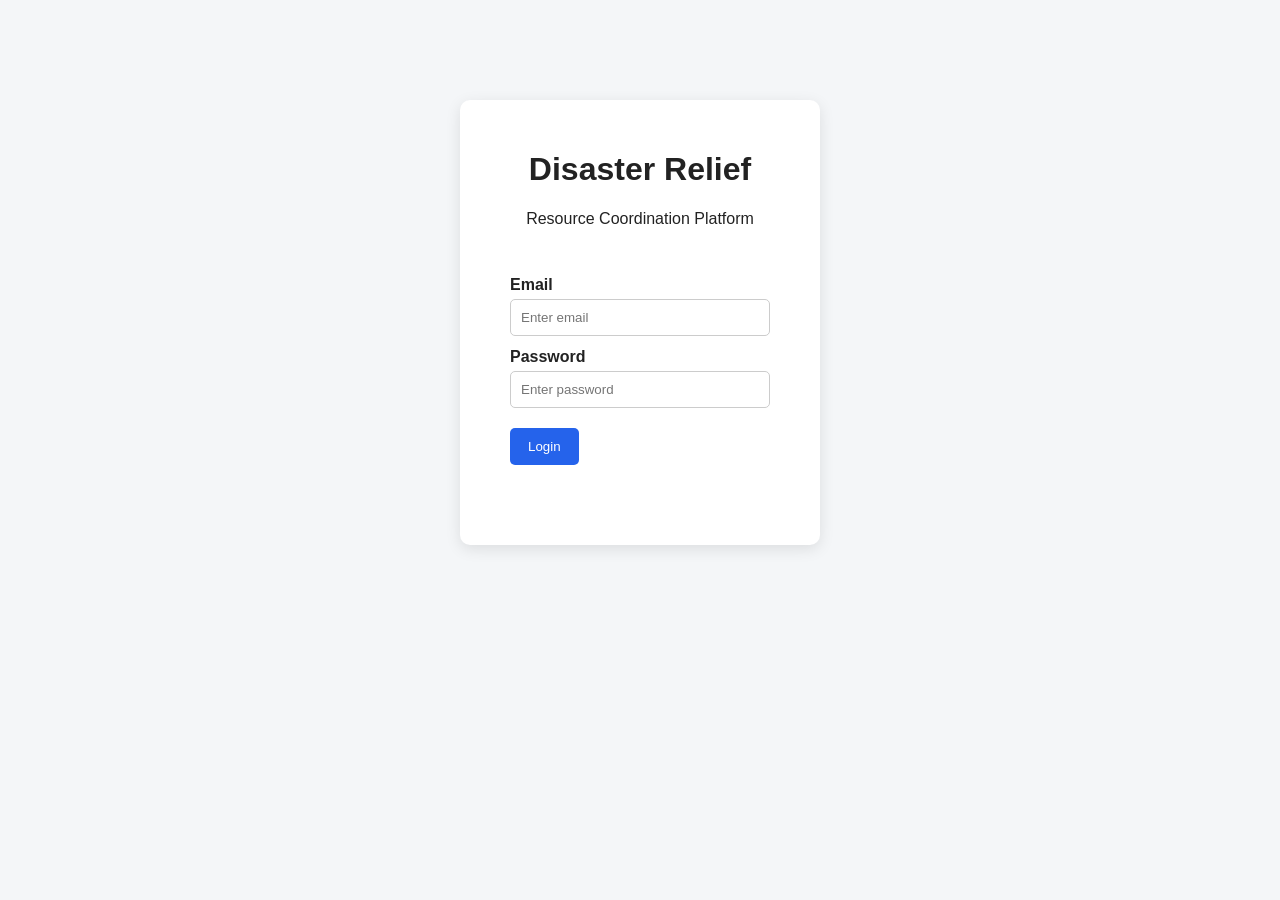
<file: index.html>
<!DOCTYPE html>
<html lang="en">
<head>
    <meta charset="UTF-8">
    <meta name="viewport" content="width=device-width, initial-scale=1.0">
    <title>Disaster Relief - Login</title>
    <link rel="stylesheet" href="style.css">
</head>

<body>

    <div class="login-container">
        <h1>Disaster Relief</h1>
        <p>Resource Coordination Platform</p>

        <form id="loginForm">
            <label>Email</label>
            <input type="email" id="email" placeholder="Enter email" required>

            <label>Password</label>
            <input type="password" id="password" placeholder="Enter password" required>

            <button type="submit">Login</button>
        </form>

        <p id="message"></p>
    </div>

    <script src="script.js"></script>
</body>
</html>
</file>
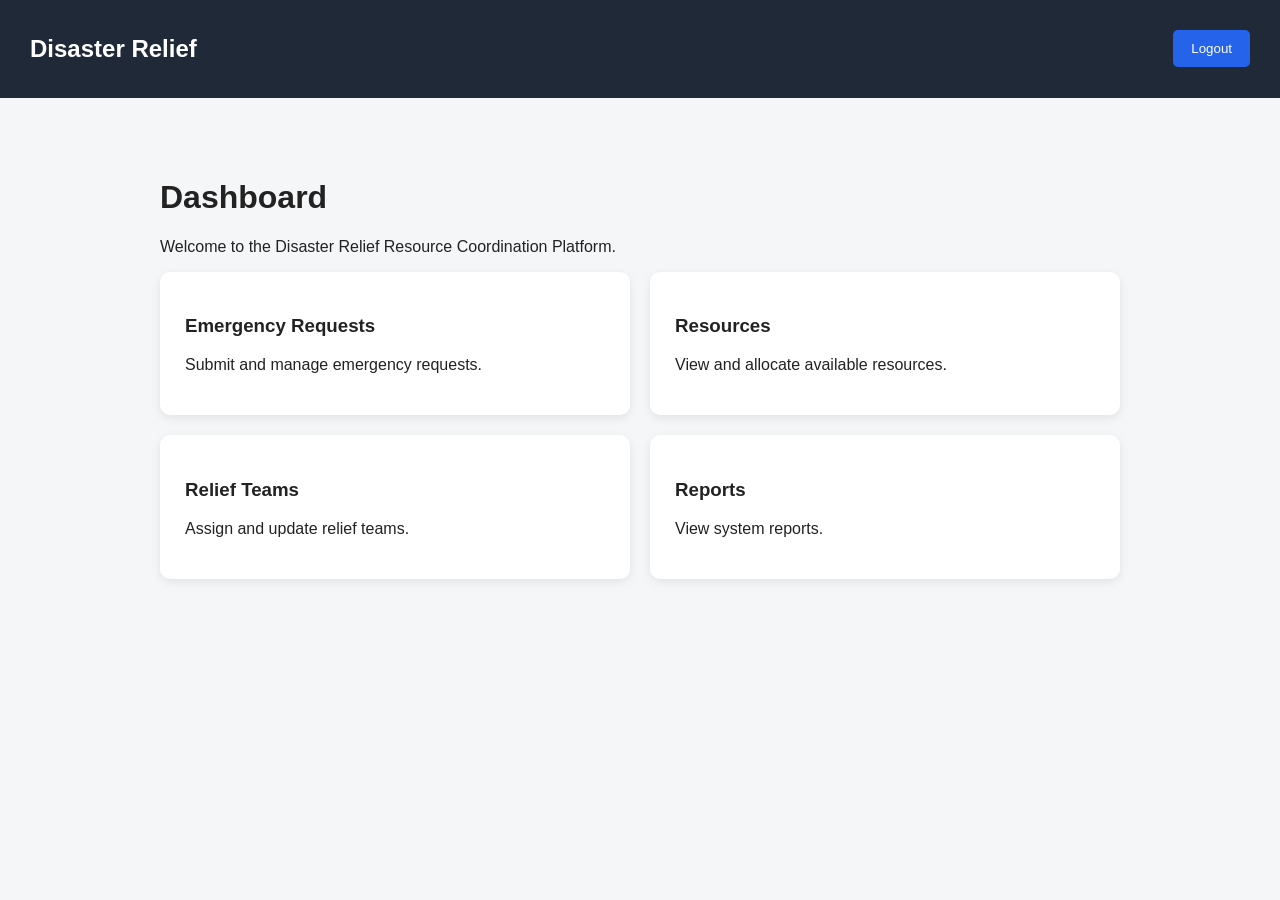
<file: dashboard.html>
<!DOCTYPE html>
<html lang="en">
<head>
    <meta charset="UTF-8">
    <meta name="viewport" content="width=device-width, initial-scale=1.0">
    <title>Disaster Relief - Dashboard</title>
    <link rel="stylesheet" href="style.css">
</head>
<body>

<nav>
    <h2>Disaster Relief</h2>
    <button onclick="logout()">Logout</button>
</nav>

<div class="container">
    <h1>Dashboard</h1>
    <p>Welcome to the Disaster Relief Resource Coordination Platform.</p>

    <div class="cards">
        <a href="request.html" class="card">
            <h3>Emergency Requests</h3>
            <p>Submit and manage emergency requests.</p>
        </a>

        <a href="resources.html" class="card">
            <h3>Resources</h3>
            <p>View and allocate available resources.</p>
        </a>

        <a href="teams.html" class="card">
            <h3>Relief Teams</h3>
            <p>Assign and update relief teams.</p>
        </a>

        <a href="reports.html" class="card">
            <h3>Reports</h3>
            <p>View system reports.</p>
        </a>
    </div>
</div>

<script type="module" src="script.js"></script>
</body>
</html>
</file>
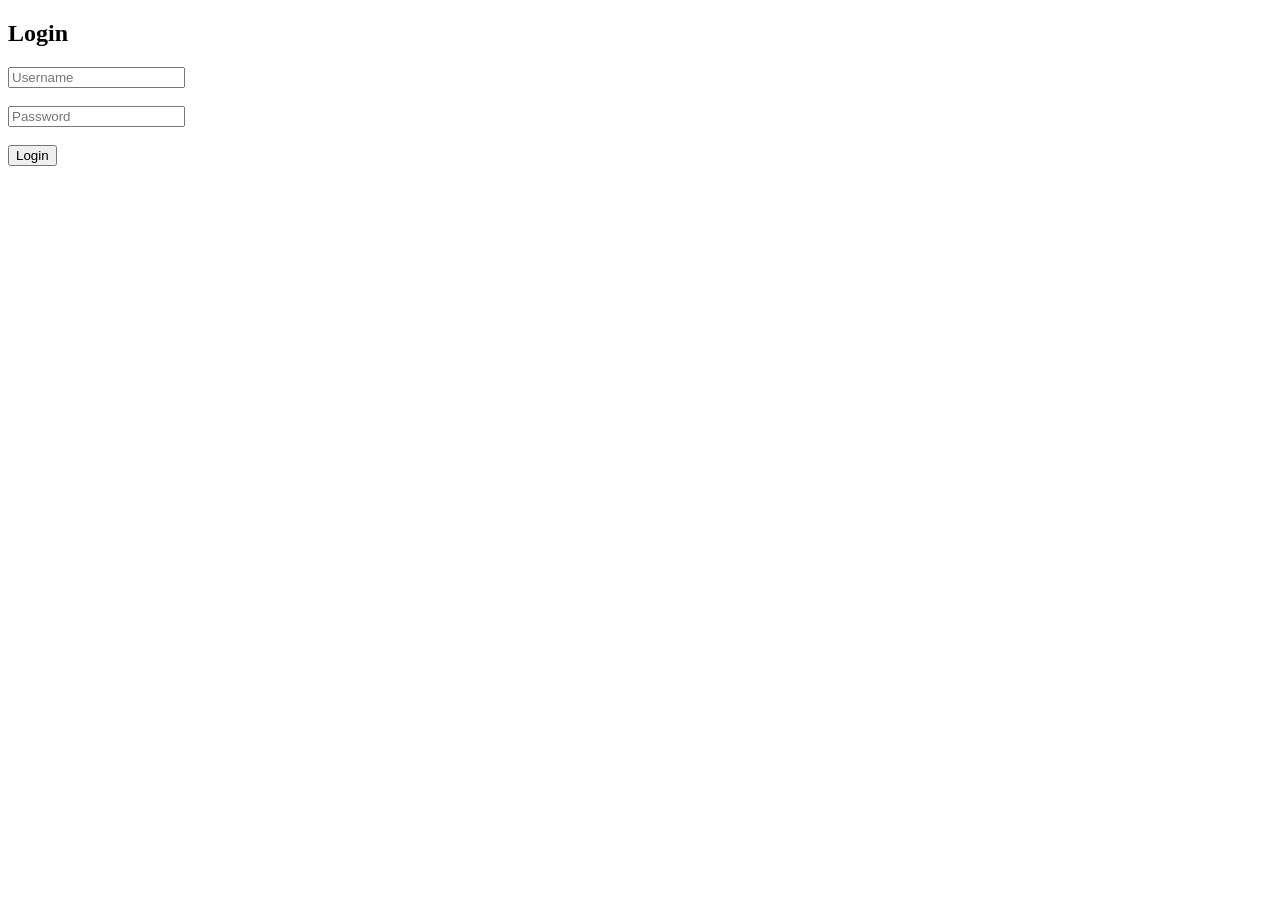
<file: login.html>
<!DOCTYPE html>
<html>
<head>
    <title>Login Page</title>
</head>
<body>

<h2>Login</h2>

<input type="text" id="username" placeholder="Username"><br><br>

<input type="password" id="password" placeholder="Password"><br><br>

<button id="login" onclick="login()">Login</button>

<p id="result"></p>

<script>
function login() {
    var user = document.getElementById("username").value;
    var pass = document.getElementById("password").value;

    if(user=="admin" && pass=="12345"){
        document.getElementById("result").innerHTML="Login Successful";
    } else {
        document.getElementById("result").innerHTML="Login Failed";
    }
}
</script>

</body>
</html>
</file>
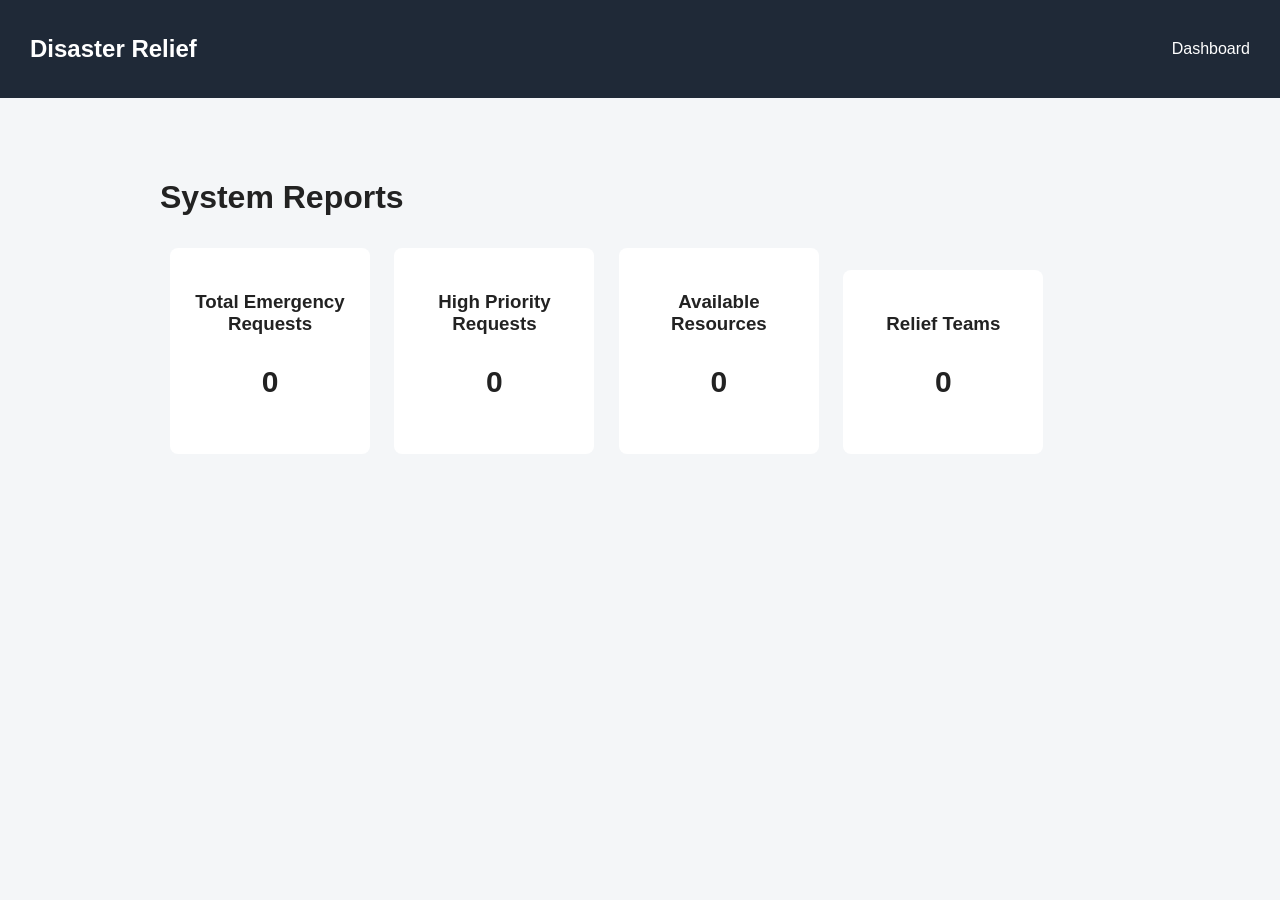
<file: reports.html>
<!DOCTYPE html>
<html lang="en">
<head>
    <meta charset="UTF-8">
    <meta name="viewport" content="width=device-width, initial-scale=1.0">
    <title>Reports</title>
    <link rel="stylesheet" href="style.css">
</head>
<body>

<nav>
    <h2>Disaster Relief</h2>
    <a href="dashboard.html">Dashboard</a>
</nav>

<div class="container">

    <h1>System Reports</h1>

    <div class="report-box">
        <h3>Total Emergency Requests</h3>
        <p id="totalRequests">0</p>
    </div>

    <div class="report-box">
        <h3>High Priority Requests</h3>
        <p id="highPriority">0</p>
    </div>

    <div class="report-box">
        <h3>Available Resources</h3>
        <p id="totalResources">0</p>
    </div>

    <div class="report-box">
        <h3>Relief Teams</h3>
        <p id="totalTeams">0</p>
    </div>

</div>

<script type="module" src="script.js"></script>
</body>
</html>
</file>
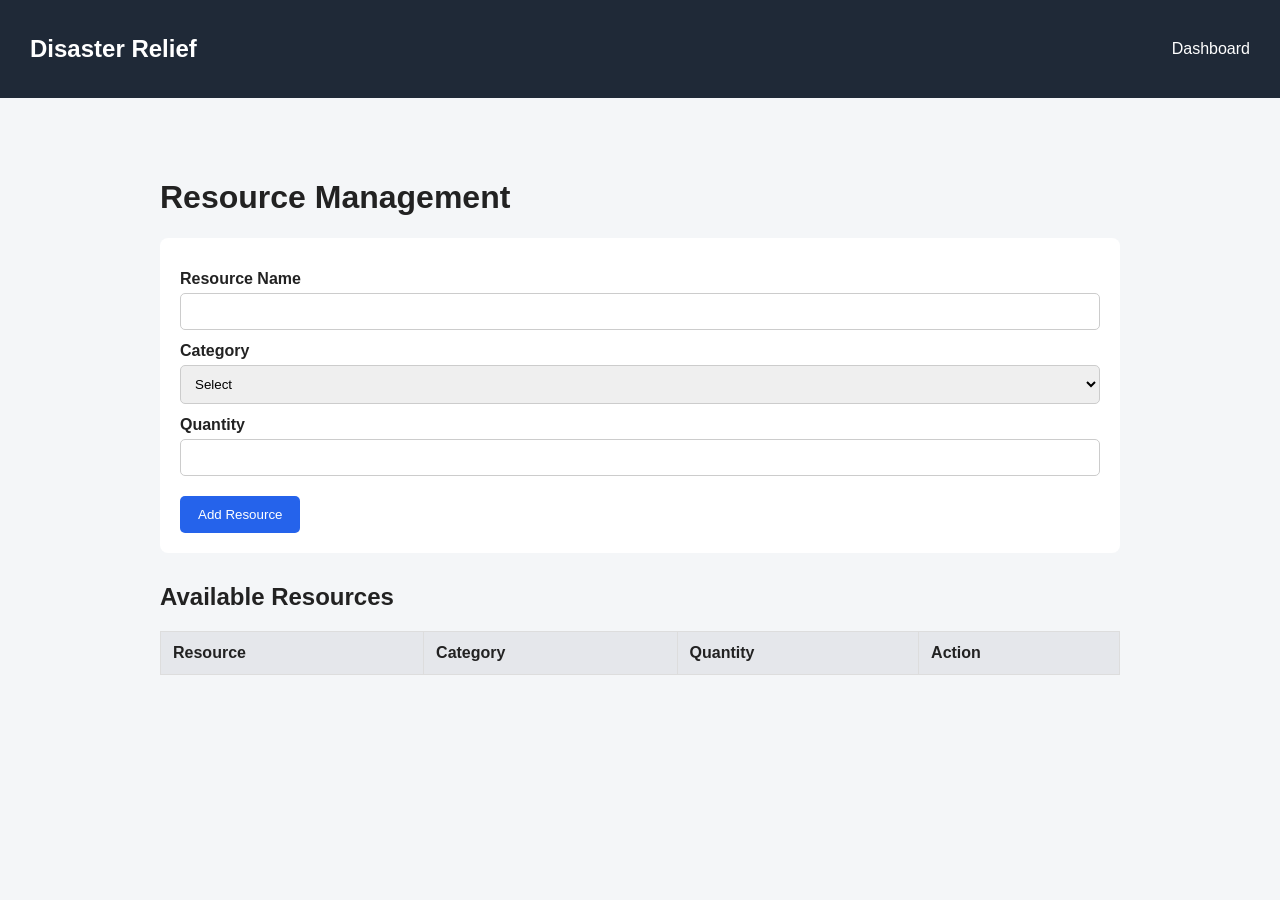
<file: resources.html>
<!DOCTYPE html>
<html lang="en">
<head>
    <meta charset="UTF-8">
    <meta name="viewport" content="width=device-width, initial-scale=1.0">
    <title>Resources</title>
    <link rel="stylesheet" href="style.css">
</head>
<body>

<nav>
    <h2>Disaster Relief</h2>
    <a href="dashboard.html">Dashboard</a>
</nav>

<div class="container">

    <h1>Resource Management</h1>

    <form id="resourceForm">

        <label>Resource Name</label>
        <input type="text" id="resourceName" required>

        <label>Category</label>
        <select id="resourceCategory" required>
            <option value="">Select</option>
            <option>Food</option>
            <option>Water</option>
            <option>Medicine</option>
            <option>Clothing</option>
            <option>Transport</option>
        </select>

        <label>Quantity</label>
        <input type="number" id="quantity" min="1" required>

        <button type="submit">Add Resource</button>
    </form>

    <p id="resourceMessage"></p>

    <h2>Available Resources</h2>

    <table>
        <thead>
            <tr>
                <th>Resource</th>
                <th>Category</th>
                <th>Quantity</th>
                <th>Action</th>
            </tr>
        </thead>

        <tbody id="resourceTable"></tbody>
    </table>

</div>

<script type="module" src="script.js"></script>
</body>
</html>
</file>
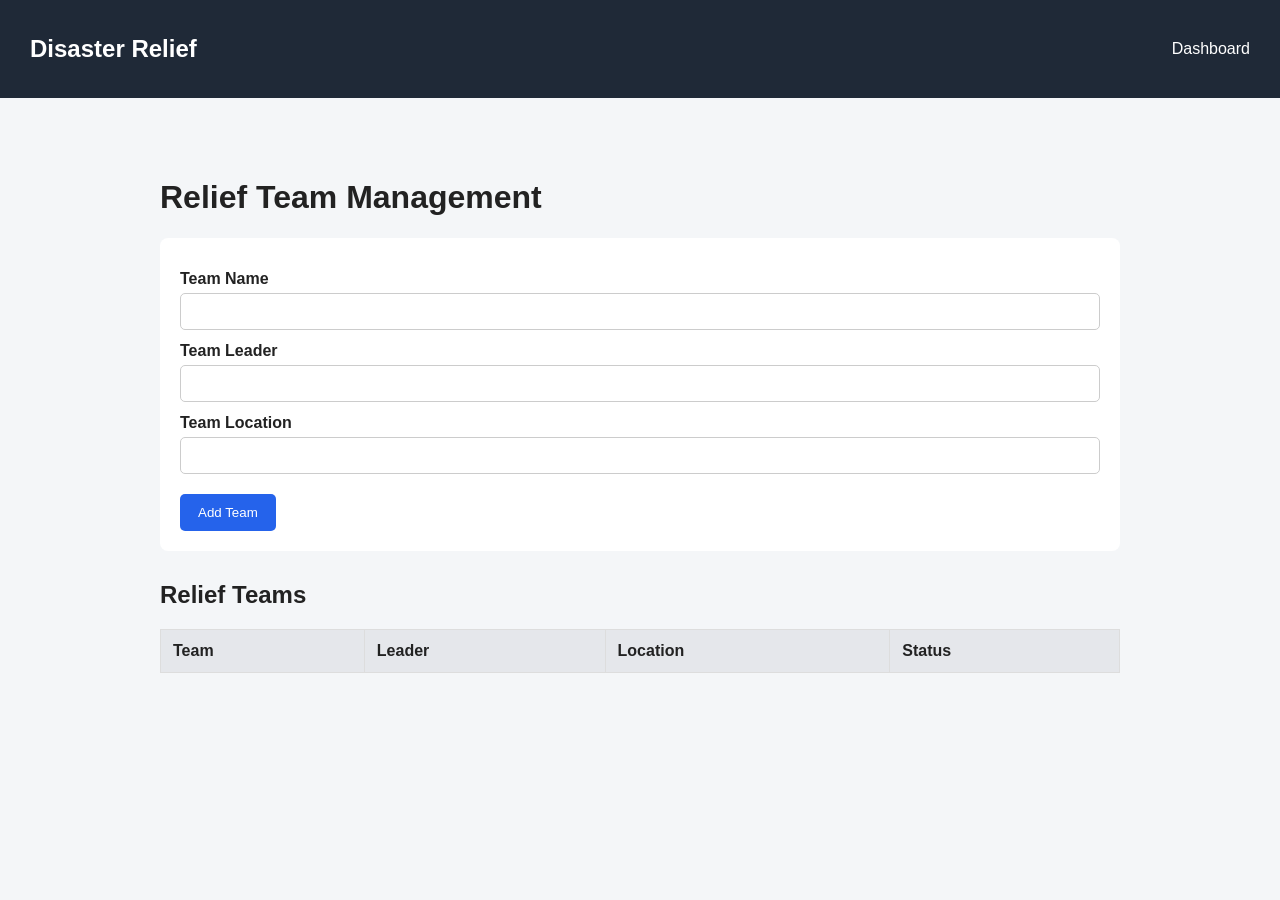
<file: teams.html>
<!DOCTYPE html>
<html lang="en">
<head>
    <meta charset="UTF-8">
    <meta name="viewport" content="width=device-width, initial-scale=1.0">
    <title>Relief Teams</title>
    <link rel="stylesheet" href="style.css">
</head>
<body>

<nav>
    <h2>Disaster Relief</h2>
    <a href="dashboard.html">Dashboard</a>
</nav>

<div class="container">

    <h1>Relief Team Management</h1>

    <form id="teamForm">

        <label>Team Name</label>
        <input type="text" id="teamName" required>

        <label>Team Leader</label>
        <input type="text" id="leader" required>

        <label>Team Location</label>
        <input type="text" id="teamLocation" required>

        <button type="submit">Add Team</button>
    </form>

    <p id="teamMessage"></p>

    <h2>Relief Teams</h2>

    <table>
        <thead>
            <tr>
                <th>Team</th>
                <th>Leader</th>
                <th>Location</th>
                <th>Status</th>
            </tr>
        </thead>

        <tbody id="teamTable"></tbody>
    </table>

</div>

<script type="module" src="script.js"></script>
</body>
</html>
</file>
<file: style.css>
* {
    box-sizing: border-box;
}

body {
    font-family: Arial, sans-serif;
    margin: 0;
    background: #f4f6f8;
    color: #222;
}

nav {
    background: #1f2937;
    color: white;
    padding: 15px 30px;
    display: flex;
    justify-content: space-between;
    align-items: center;
}

nav a {
    color: white;
    text-decoration: none;
}

nav button {
    width: auto;
    margin: 0;
}

.login-container {
    background: white;
    width: 360px;
    margin: 100px auto;
    padding: 30px;
    border-radius: 10px;
    box-shadow: 0 4px 15px rgba(0,0,0,0.1);
}

.login-container h1,
.login-container p {
    text-align: center;
}

.container {
    max-width: 1000px;
    margin: 40px auto;
    padding: 20px;
}

form {
    background: white;
    padding: 20px;
    border-radius: 8px;
    margin-bottom: 30px;
}

label {
    display: block;
    margin-top: 12px;
    font-weight: bold;
}

input,
select {
    width: 100%;
    padding: 10px;
    margin-top: 5px;
    border: 1px solid #ccc;
    border-radius: 5px;
}

button {
    background: #2563eb;
    color: white;
    border: none;
    padding: 11px 18px;
    border-radius: 5px;
    margin-top: 20px;
    cursor: pointer;
}

button:hover {
    opacity: 0.9;
}

.cards {
    display: grid;
    grid-template-columns: repeat(2, 1fr);
    gap: 20px;
}

.card {
    background: white;
    padding: 25px;
    border-radius: 10px;
    text-decoration: none;
    color: #222;
    box-shadow: 0 3px 10px rgba(0,0,0,0.08);
}

table {
    width: 100%;
    border-collapse: collapse;
    background: white;
}

th,
td {
    padding: 12px;
    border: 1px solid #ddd;
    text-align: left;
}

th {
    background: #e5e7eb;
}

.report-box {
    display: inline-block;
    background: white;
    padding: 25px;
    margin: 10px;
    width: 200px;
    text-align: center;
    border-radius: 8px;
}

.report-box p {
    font-size: 30px;
    font-weight: bold;
}
</file>
